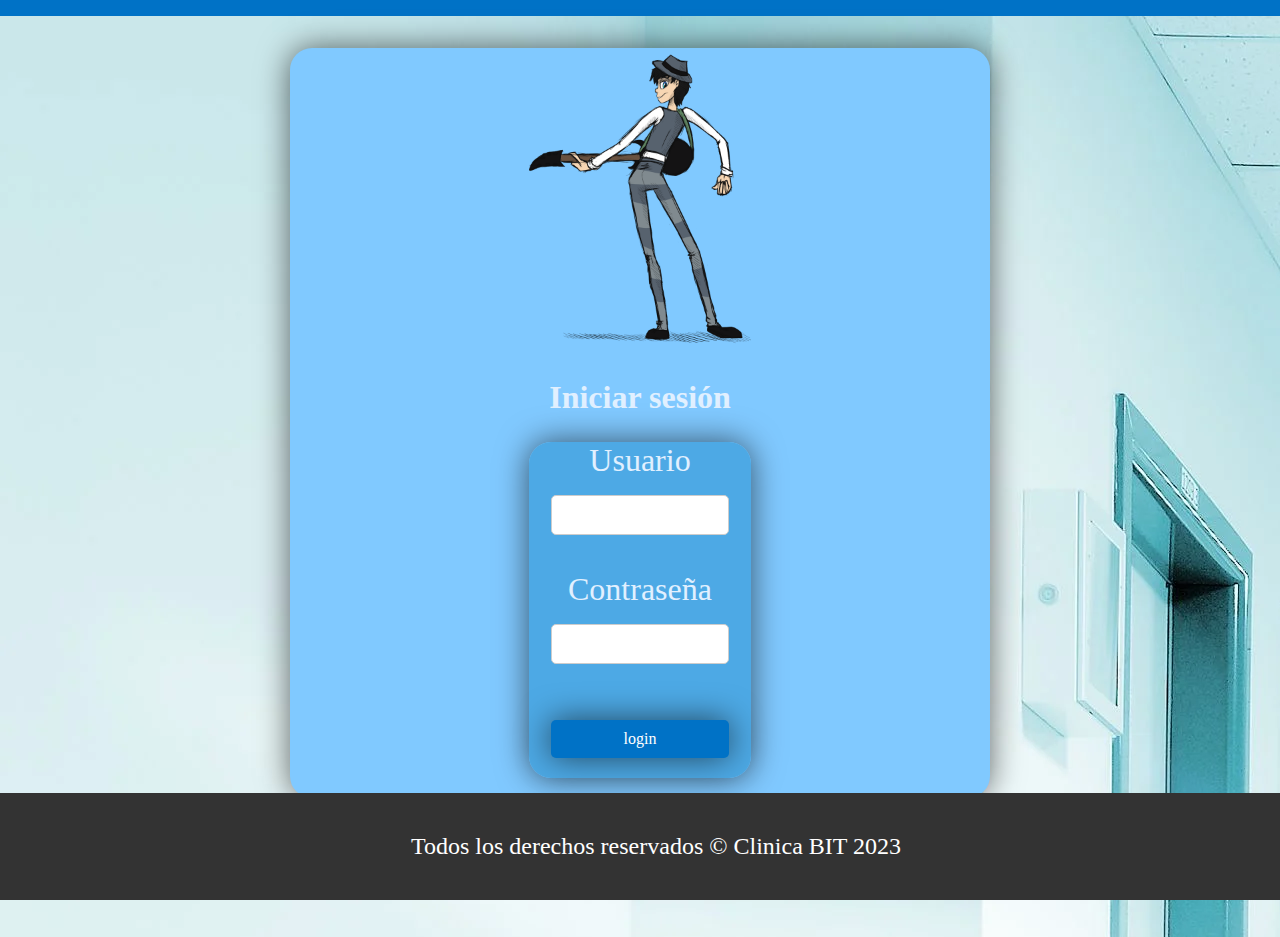
<file: index.html>
<!DOCTYPE html>
<html lang="es">
  <head>
    <link rel="icon" type="image/png" href="/assets/img/png/escudo.png">
    <meta charset="UTF-8">
    <meta name="viewport" content="width=device-width, initial-scale=1.0">
    <title>Clinica BIT</title>
    <link rel="stylesheet" href="/assets/css/main.css">
  </head>
  <body id="body-login" >
    <main id="main-login">
      <section id="card-login">
          <picture id="picture-login">
              <img src="/assets/img/png/login-music.png" alt="login"  >
          </picture>
          <h2 class="login-text">Iniciar sesión</h2>
          <form id="login-form">
              <fieldset id="fieldset-login">
                <label class="login-text" for="username" id="label-username">Usuario</label>
                <input type="text" id="username" name="username" required>
                <label class="login-text" for="password" id="label-password">Contraseña</label>
                <input type="password" id="password" name="password" required>
                <button class="login-text" id="button-login" formaction="/templates/main.html"  class="fas fa-user" type="submit"> login</button>
              </fieldset>
          </form>
      </section>
    </main>
    <footer>
        <p>Todos los derechos reservados © Clinica BIT 2023</p>
    </footer>
  </body>
  </html>
</file>
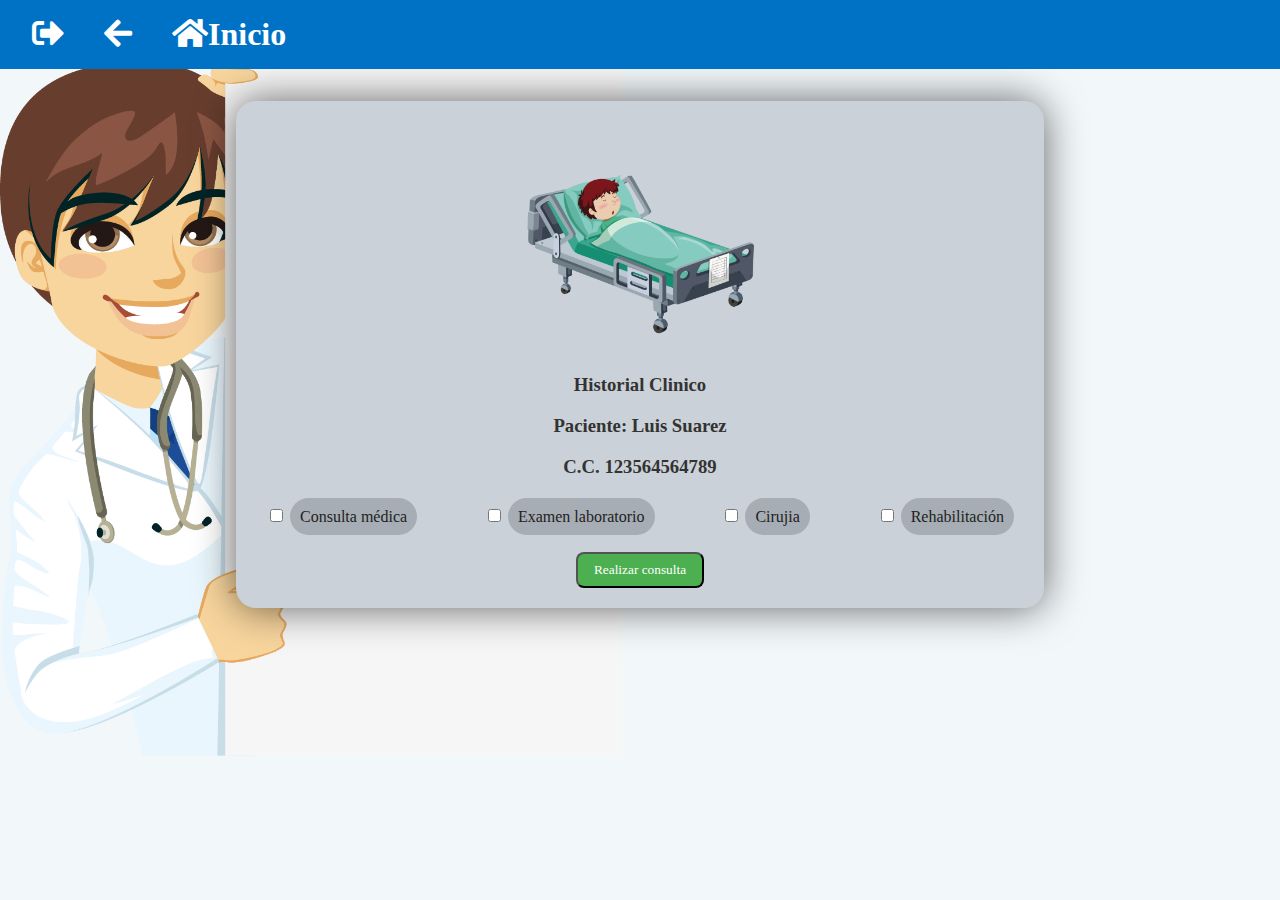
<file: templates/details.html>
<!DOCTYPE html>
<html lang="es">
  <head>
    <link rel="icon" type="image/png" href="/assets/img/png/escudo.png">
    <meta charset="UTF-8">
    <meta name="viewport" content="width=device-width, initial-scale=1.0">
    <title>Clinica BIT</title>
    <link rel="stylesheet" href="/assets/css/main.css">
  </head>
  <body id="body-doctor-search">
    <header>
      <nav id="icon">
        <a href="/"  class="fas fa-sign-out-alt"></a>
        <a href="/templates/services.html"  class="fas fa-arrow-left"></a>
        <a href="/templates/main.html"  class="fas fa-home">Inicio</a>
      </nav>
    </header>
    <main id="main-patient">
        <section id="patient">
            <picture>
              <img  src="/assets/img/png/paciente.png" alt="Imagen de la clínica">
            </picture>
            <h3 >Historial Clinico</h3>
            <h3>Paciente: Luis Suarez</h3>
            <h3>C.C. 123564564789</h3>
          <form>
            <ul>
              <li >
                <input type="checkbox" id="check1">
                <label for="check1">Consulta médica</label>
              </li>
              <li >
                <input type="checkbox" id="check2">
                <label for="check2">Examen laboratorio</label>
              </li>
              <li >
                <input type="checkbox" id="check3">
                <label for="check3">Cirujia</label>
              </li>
              <li >
                <input type="checkbox" id="check4">
                <label for="check4">Rehabilitación</label>
              </li>
            </ul>
            <button>Realizar consulta</button>
          </form>            

          </section>
    </main>
  </body>
</html>
</file>
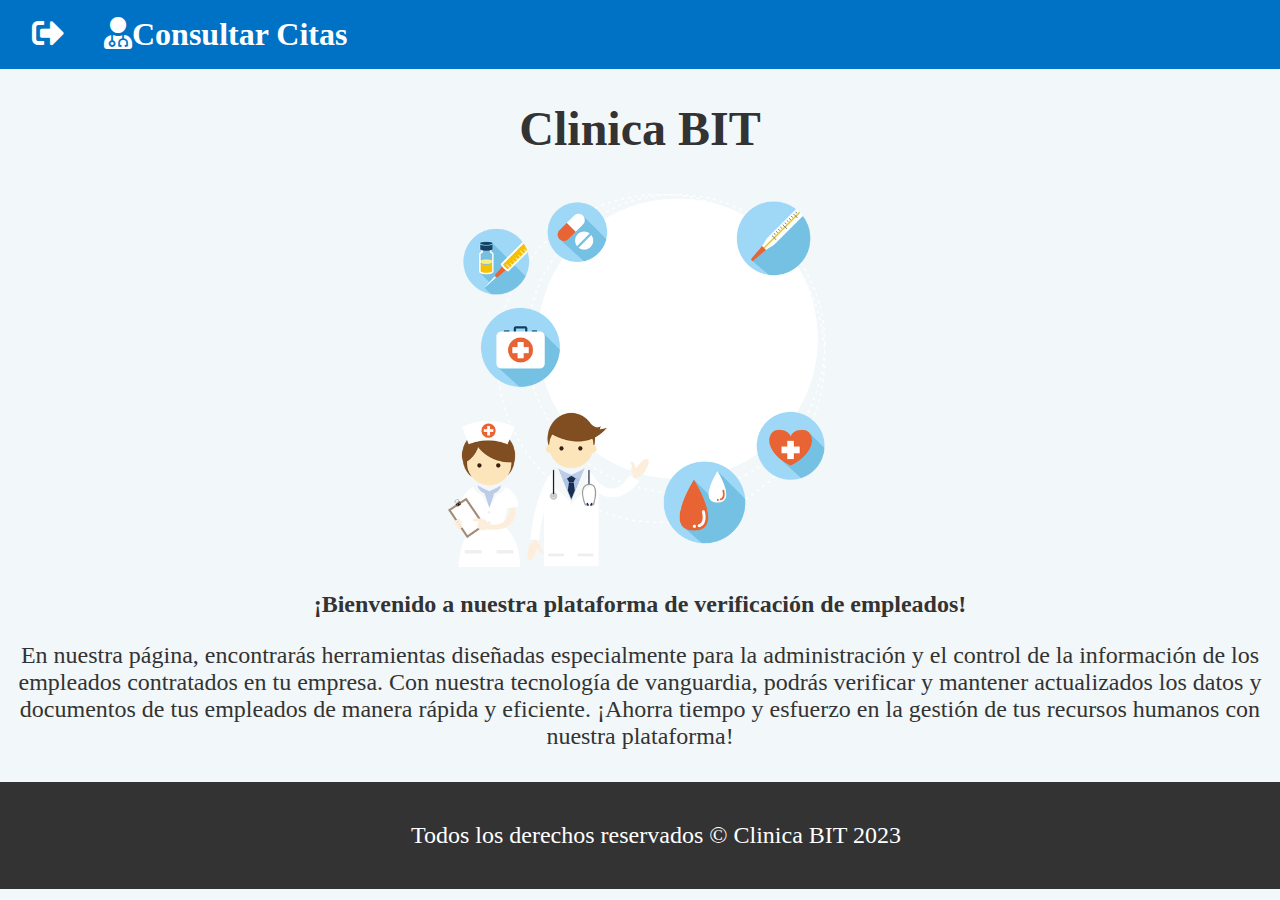
<file: templates/main.html>
<!DOCTYPE html>
<html lang="es">
  <head>
    <link rel="icon" type="image/png" href="/assets/img/png/escudo.png">
    <meta charset="UTF-8">
    <meta name="viewport" content="width=device-width, initial-scale=1.0">
    <title>Clinica BIT</title>
    <link rel="stylesheet" href="/assets/css/main.css">
  </head>
  <body >
    <header>
      <nav id="icon">
        <a href="/"  class="fas fa-sign-out-alt"></a>
        <a href="/templates/services.html"  class="fas fa-user-md">Consultar Citas</a>
      </nav>
    </header>
    <main>
        <h1>Clinica BIT</h1>
          <picture id="picture-principal">
            <img src="/assets/img/png/principal.png" alt="pincipal"  >
          </picture>
        <section>
          <h2>¡Bienvenido a nuestra plataforma de verificación de empleados!</h2>
          <p>En nuestra página, 
            encontrarás herramientas diseñadas especialmente para la administración y el control 
            de la información de los empleados contratados en tu empresa. Con nuestra tecnología 
            de vanguardia, podrás verificar y mantener actualizados los datos y documentos de tus 
            empleados de manera rápida y eficiente. ¡Ahorra tiempo y esfuerzo en la gestión de tus 
            recursos humanos con nuestra plataforma!</p>
        </section>
    </main>
    <footer>
      <p>Todos los derechos reservados © Clinica BIT 2023</p>
    </footer>
  </body>
</html>
</file>
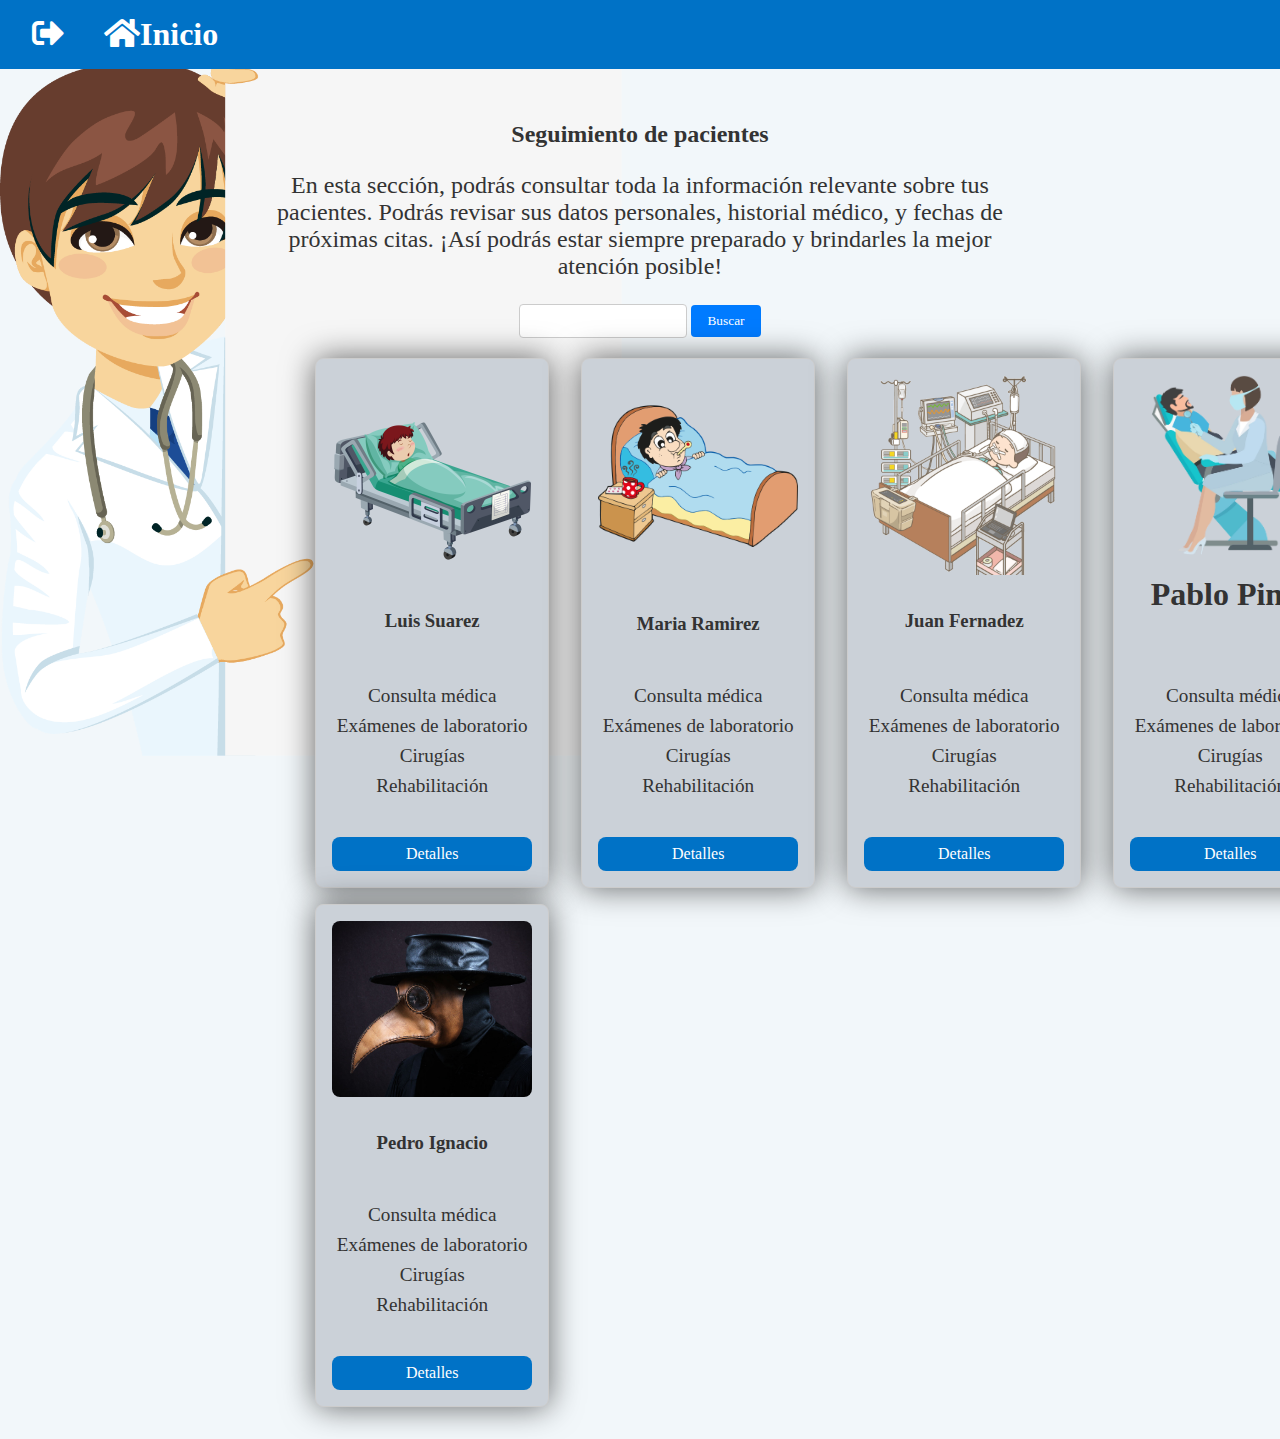
<file: templates/services.html>
<!DOCTYPE html>
<html lang="es">
  <head>
    <link rel="icon" type="image/png" href="/assets/img/png/escudo.png">
    <meta charset="UTF-8">
    <meta name="viewport" content="width=device-width, initial-scale=1.0">
    <title>Clinica BIT</title>
    <link rel="stylesheet" href="/assets/css/main.css">
  </head>
  <body id="body-doctor-search">
    <header>
      <nav id="icon">
        <a href="/"  class="fas fa-sign-out-alt"></a>
        <a href="/templates/main.html" class="fas fa-home">Inicio</a>
      </nav>
    </header>
    <main >
      <section id="description-doctor-search">
        <h2>Seguimiento de pacientes</h2>
        <p>
          En esta sección, podrás consultar toda la información relevante sobre tus pacientes.
          Podrás revisar sus datos personales, historial médico, y fechas de próximas citas. 
          ¡Así podrás estar siempre preparado y brindarles la mejor atención posible!
        </p>
      </section>

      <form id="search-form">
        <input type="text" id="doctor-name" name="doctor-name" required>
        <button type="submit">Buscar</button>
      </form>
      <ul id="card-container">

        <li class="card-doctor">
          <picture>
            <img  src="/assets/img/png/paciente.png" alt="Imagen de la clínica">
          </picture>
          <h3 >Luis Suarez</h3>
          <ul>
            <li >Consulta médica</li>
            <li >Exámenes de laboratorio</li>
            <li >Cirugías</li>
            <li >Rehabilitación</li>
            
          </ul>
          <a href="/templates/details.html">Detalles</a>
        </li>
        <li class="card-doctor">
          <picture>
            <img  src="/assets/img/png/paciente2.png" alt="Imagen de la clínica">
          </picture>
          <h3 >Maria Ramirez</h3>
          <ul>
            <li >Consulta médica</li>
            <li >Exámenes de laboratorio</li>
            <li >Cirugías</li>
            <li >Rehabilitación</li>
          </ul>
          <a href="/templates/details.html">Detalles</a>
        </li>
        <li class="card-doctor">
          <picture>
            <img  src="/assets/img/png/paciente3.png" alt="Imagen de la clínica">
          </picture>
          <h3 >Juan Fernadez</h3>
          <ul>
            <li >Consulta médica</li>
            <li >Exámenes de laboratorio</li>
            <li >Cirugías</li>
            <li >Rehabilitación</li>
          </ul>
          <a href="/templates/details.html">Detalles</a> 
        </li>
        <li class="card-doctor">
          <picture>
            <img  src="/assets/img/png/paciente4.png" alt="Imagen de la clínica">
          </picture>
          <h2 >Pablo Pinta</h2>
          <ul>
            <li >Consulta médica</li>
            <li >Exámenes de laboratorio</li>
            <li >Cirugías</li>
            <li >Rehabilitación</li>
          </ul>
          <a href="/templates/details.html">Detalles</a>     
        </li>
        <li class="card-doctor">
          <picture>
            <img  src="/assets/img/jpg/plaga.jpg" alt="Imagen de la clínica">
          </picture>
          <h3 >Pedro Ignacio</h3>
          <ul>
            <li >Consulta médica</li>
            <li >Exámenes de laboratorio</li>
            <li >Cirugías</li>
            <li >Rehabilitación</li>
          </ul>
          <a href="/templates/details.html">Detalles</a>       
        </li>
      </ul>
    </main>
  </body>
</html>
</file>
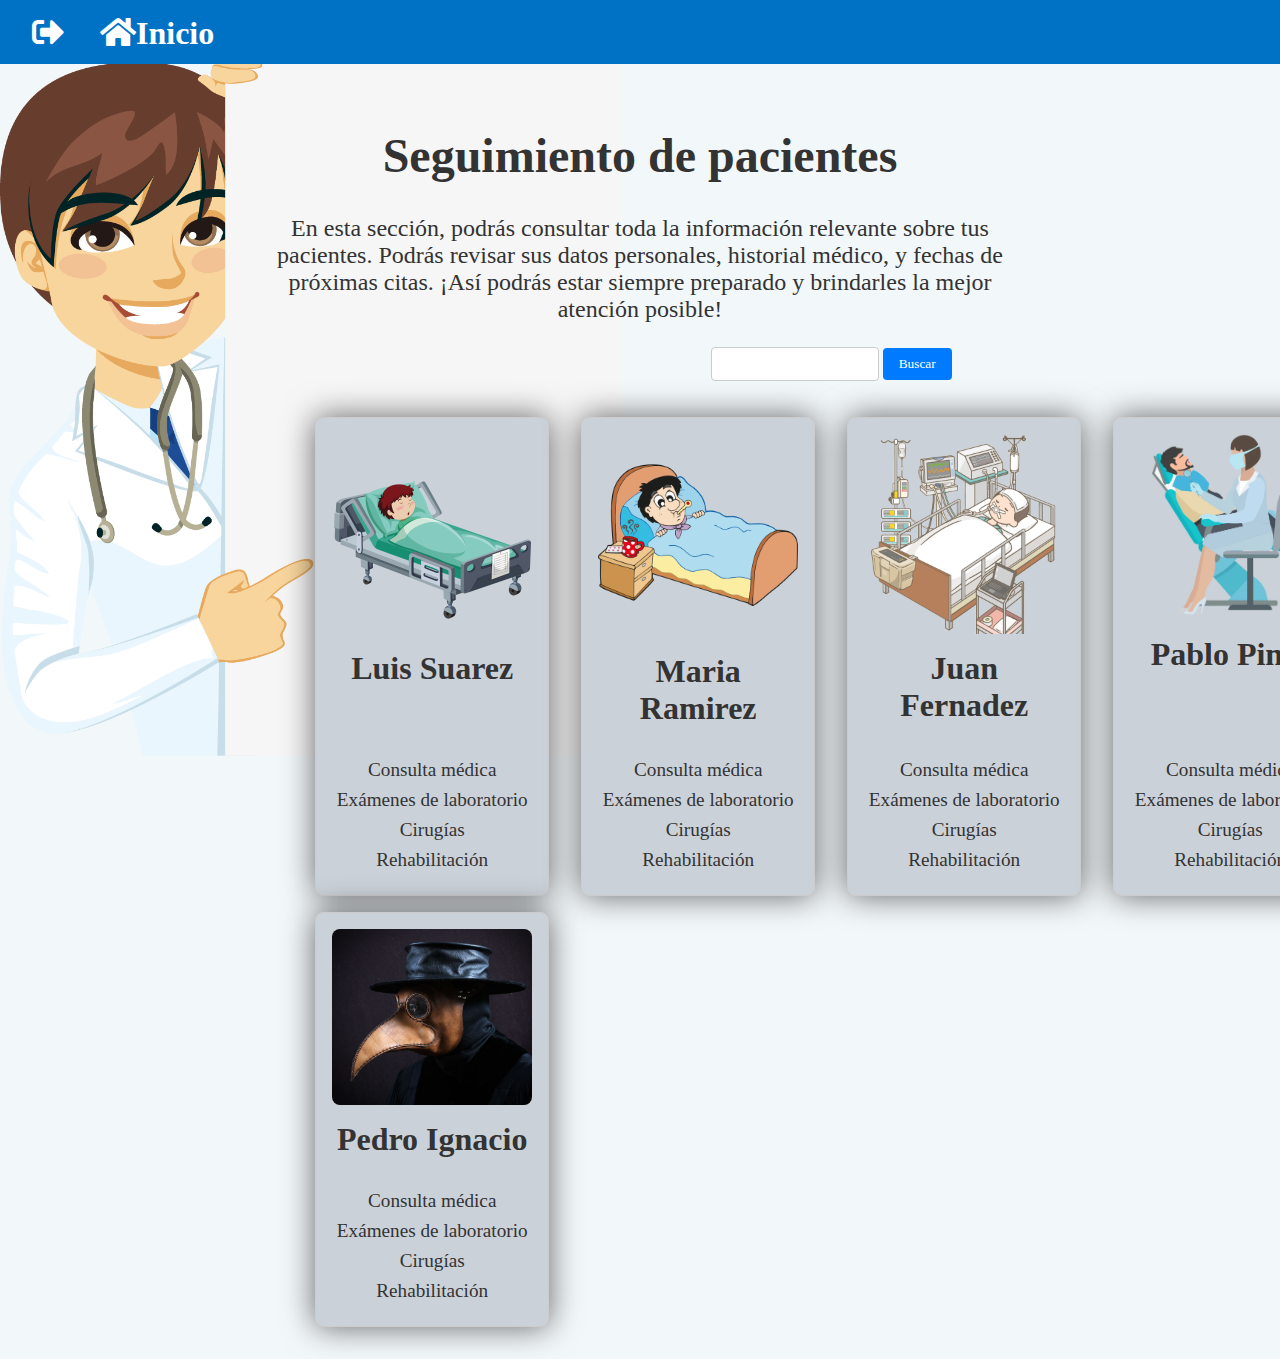
<file: templates/servicios.html>
<!DOCTYPE html>
<html lang="en">
  <head>
    <meta charset="UTF-8">
    <meta name="viewport" content="width=device-width, initial-scale=1.0">
    <title>Clinica BIT</title>
    <link rel="stylesheet" href="/assets/css/main.css">
  </head>
  <body id="body-doctor-search">
    <header>
      <nav>
        <a href="/">
          <i id="icon" class="fas fa-sign-out-alt" ></i>
        </a>
        <a href="/templates/main.html">
          <i id="icon" class="fas fa-home">Inicio</i>
        </a>
      </nav>
    </header>
    <main >
      <section id="description-doctor-search">
        <h1>Seguimiento de pacientes</h1>
        <p>
          En esta sección, podrás consultar toda la información relevante sobre tus pacientes.
          Podrás revisar sus datos personales, historial médico, y fechas de próximas citas. 
          ¡Así podrás estar siempre preparado y brindarles la mejor atención posible!
        </p>
      </section>
      <ul id="card-container">
        <form id="search-form">
          <input type="text" id="doctor-name" name="doctor-name" required>
          <button type="submit">Buscar</button>
        </form>
        <li class="card-doctor">
          <picture>
            <img  src="/assets/img/png/paciente.png" alt="Imagen de la clínica">
          </picture>
          <h2 >Luis Suarez</h2>
          <ul>
            <li >Consulta médica</li>
            <li >Exámenes de laboratorio</li>
            <li >Cirugías</li>
            <li >Rehabilitación</li>
          </ul>

        </li>
        <li class="card-doctor">
          <picture>
            <img  src="/assets/img/png/paciente2.png" alt="Imagen de la clínica">
          </picture>
          <h2 >Maria Ramirez</h2>
          <ul>
            <li >Consulta médica</li>
            <li >Exámenes de laboratorio</li>
            <li >Cirugías</li>
            <li >Rehabilitación</li>
          </ul>

        </li>
        <li class="card-doctor">
          <picture>
            <img  src="/assets/img/png/paciente3.png" alt="Imagen de la clínica">
          </picture>
          <h2 >Juan Fernadez</h2>
          <ul>
            <li >Consulta médica</li>
            <li >Exámenes de laboratorio</li>
            <li >Cirugías</li>
            <li >Rehabilitación</li>
          </ul>
 
        </li>
        <li class="card-doctor">
          <picture>
            <img  src="/assets/img/png/paciente4.png" alt="Imagen de la clínica">
          </picture>
          <h2 >Pablo Pinta</h2>
          <ul>
            <li >Consulta médica</li>
            <li >Exámenes de laboratorio</li>
            <li >Cirugías</li>
            <li >Rehabilitación</li>
          </ul>
     
        </li>
        <li class="card-doctor">
          <picture>
            <img  src="/assets/img/jpg/plaga.jpg" alt="Imagen de la clínica">
          </picture>
          <h2 >Pedro Ignacio</h2>
          <ul>
            <li >Consulta médica</li>
            <li >Exámenes de laboratorio</li>
            <li >Cirugías</li>
            <li >Rehabilitación</li>
          </ul>
       
        </li>
      </ul>
    </main>
  </body>
</html>
</file>
<file: assets/css/main.css>
@import url('./card.css');
@import url('https://cdnjs.cloudflare.com/ajax/libs/font-awesome/5.15.3/css/all.min.css');
@import url('./common.css');
@import url('/assets/css/login.css');
@import url('./base.css');
</file>
